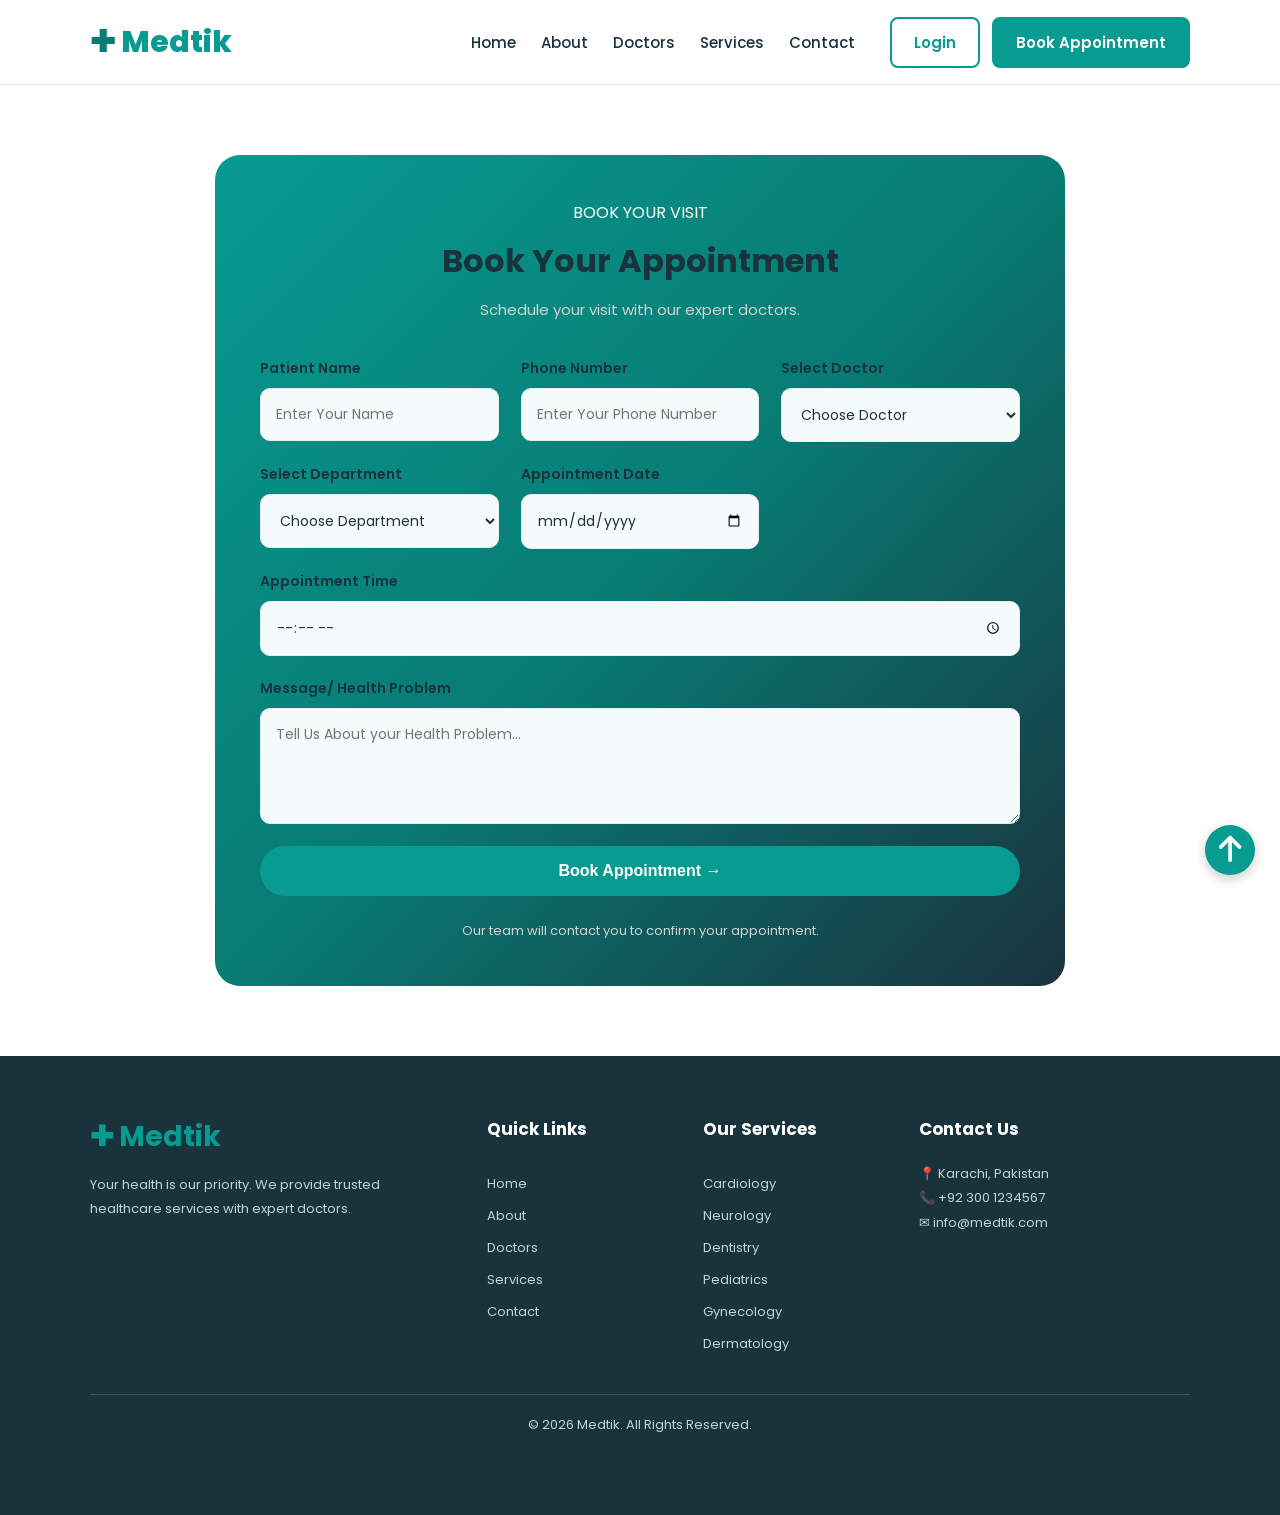
<file: appointment.html>
<!DOCTYPE html>
<html lang="en">

<head>
    <meta charset="UTF-8">
    <meta name="viewport" content="width=device-width, initial-scale=1.0">
    <link rel="icon" type="image/png" href="./src/assests/logo.png">
    <title>Appointment | Medtik</title>
    <link rel="stylesheet" href="https://cdnjs.cloudflare.com/ajax/libs/font-awesome/6.7.2/css/all.min.css">
    <link rel="stylesheet" href="./src/style.css">
</head>

<body>
    <!-- =====NAVBAR SECTION START===== -->
    <header class="navbar" id="navbar">
        <a href="index.html" class="logo" id="logo">
            <span>✚</span> Medtik
        </a>
        <nav class="nav-links" id="navLinks">
            <a href="index.html" class="navlinks" id="homeLink">Home</a>
            <a href="about.html" class="navlinks" id="aboutLink">About</a>
            <a href="doctors.html" class="navlinks" id="doctorsLink">Doctors</a>
            <a href="services.html" class="navlinks" id="servicesLink">Services</a>
            <a href="contact.html" class="navlinks" id="contactLink">Contact</a>
            <div class="nav-button">
                <a href="login.html" class="login-btn" id="loginLink">Login</a>
                <a href="appointment.html" class="nav-btn" id="navAppointment">Book Appointment</a>
            </div>
        </nav>

        <button class="menu-btn" id="menuBtn">
            ☰
        </button>
    </header>
    <!-- =====NAVBAR SECTION END===== -->

    <!-- =====APPOINTMENT SECTION START===== -->
    <section class="service-appointment" id="serviceAppointment">
        <div class="appointment-content" id="appointmentContent">
            <div class="appointment-heading">
                <span class="appointment-tag">
                    BOOK YOUR VISIT
                </span>
                <h2>Book Your Appointment</h2>
                <p>Schedule your visit with our expert doctors.</p>
            </div>
            <form action="" class="appointment-form" id="appointmentForm">
                <div class="form-group">
                    <label for="patientName">Patient Name</label>
                    <input type="text" id="patientName" placeholder="Enter Your Name" required>
                </div>
                <div class="form-group">
                    <label for="patientPhone">Phone Number</label>
                    <input type="number" id="patientPhone" placeholder="Enter Your Phone Number" maxlength="11" required>
                </div>
                <div class="form-group">
                    <label for="selectDoctor">Select Doctor</label>
                    <select id="selectDoctor" required>
                        <option value="">Choose Doctor</option>
                        <option>Dr. Ayesha Siddiqui</option>
                        <option>Dr. Ahmed Khan</option>
                        <option>Dr. Fatima Noor</option>
                        <option>Dr. Sara Ahmed</option>
                        <option>Dr. Usman Malik</option>
                        <option>Dr. Bilal Hussain</option>

                    </select>
                </div>
                <div class="form-group">
                    <label for="selectDepartment">Select Department</label>
                    <select id="selectDepartment" required>
                        <option value="">Choose Department</option>
                        <option>Cardiology</option>
                        <option>Neurology</option>
                        <option>Dentistry</option>
                        <option>Pediatrics</option>
                        <option>Gynecology</option>
                        <option>Dermatology</option>
                    </select>
                </div>
                <div class="form-group">
                    <label for="appointmentDate">Appointment Date</label>
                    <input type="date" id="appointmentDate" required>
                </div>
                <div class="form-group full-width">
                    <label for="appointmentTime">Appointment Time</label>
                    <input type="time" id="appointmentTime" required>
                </div>
                <div class="form-group full-width">
                    <label for="healthProblem">Message/ Health Problem</label>
                    <textarea id="healthProblem" placeholder="Tell Us About your Health Problem..." rows="4" required></textarea>
                </div>
                <button type="submit" class="primary-btn" id="BookAppointmentBtn">Book Appointment →</button>
            </form>
            <p id="formMessage"></p>
            <p class="appointment-note">
                Our team will contact you to confirm your appointment.
            </p>
        </div>
    </section>

    <div class="confirmation-box" id="confirmationBox">
        <div class="confirmation-content">
        <h3>&#10003; Appointment Confirmed!</h3>
        <p id="confirmedName"></p>
        <p id="confirmedPhone"></p>
        <p id="confirmedDoctor"></p>
        <p id="confirmedDepartment"></p>
        <p id="confirmedDate"></p>
        <p id="confirmedTime"></p>
        <p id="confirmedHealth"></p>

        <button type="button" id="closeConfirmation">Close</button>
        </div>
    </div>
    <!-- =====APPOINTMENT SECTION END===== -->

    <!-- =====FOOTER SECTION START====== -->
    <footer class="footer" id="footer">
        <div class="footer-container" id="footerContainer">
            <div class="footer-about">
                <h2>✚ Medtik</h2>
                <p>Your health is our priority. We provide trusted healthcare services with expert doctors.</p>
            </div>
            <div class="footer-links">
                <h3>Quick Links</h3>
                <a href="index.html">Home</a>
                <a href="about.html">About</a>
                <a href="doctors.html">Doctors</a>
                <a href="services.html">Services</a>
                <a href="contact.html">Contact</a>
            </div>
            <div class="footer-links">
                <h3>Our Services</h3>
                <a href="services.html">Cardiology</a>
                <a href="services.html">Neurology</a>
                <a href="services.html">Dentistry</a>
                <a href="services.html">Pediatrics</a>
                <a href="services.html">Gynecology</a>
                <a href="services.html">Dermatology</a>
            </div>
            <div class="footer-contact">
                <h3>Contact Us</h3>
                <p>📍 Karachi, Pakistan</p>
                <p>📞 +92 300 1234567</p>
                <p>✉ info@medtik.com</p>
            </div>
        </div>
        <div class="footer-bottom">
            <p>© 2026 Medtik. All Rights Reserved.</p>
        </div>
    </footer>
    <!-- =====FOOTER SECTION END===== -->

    <!-- ======BACK TO TOP BUTTON START====== -->
    <button id="backToTop">
        <i class="fa-solid fa-arrow-up"></i>
    </button>
    <!-- ======BACK TO TOP BUTTON END====== -->
    <!-- =====JAVASCRIPT LINK===== -->
    <script src="./src/main.js"></script>
</body>

</html>
</file>
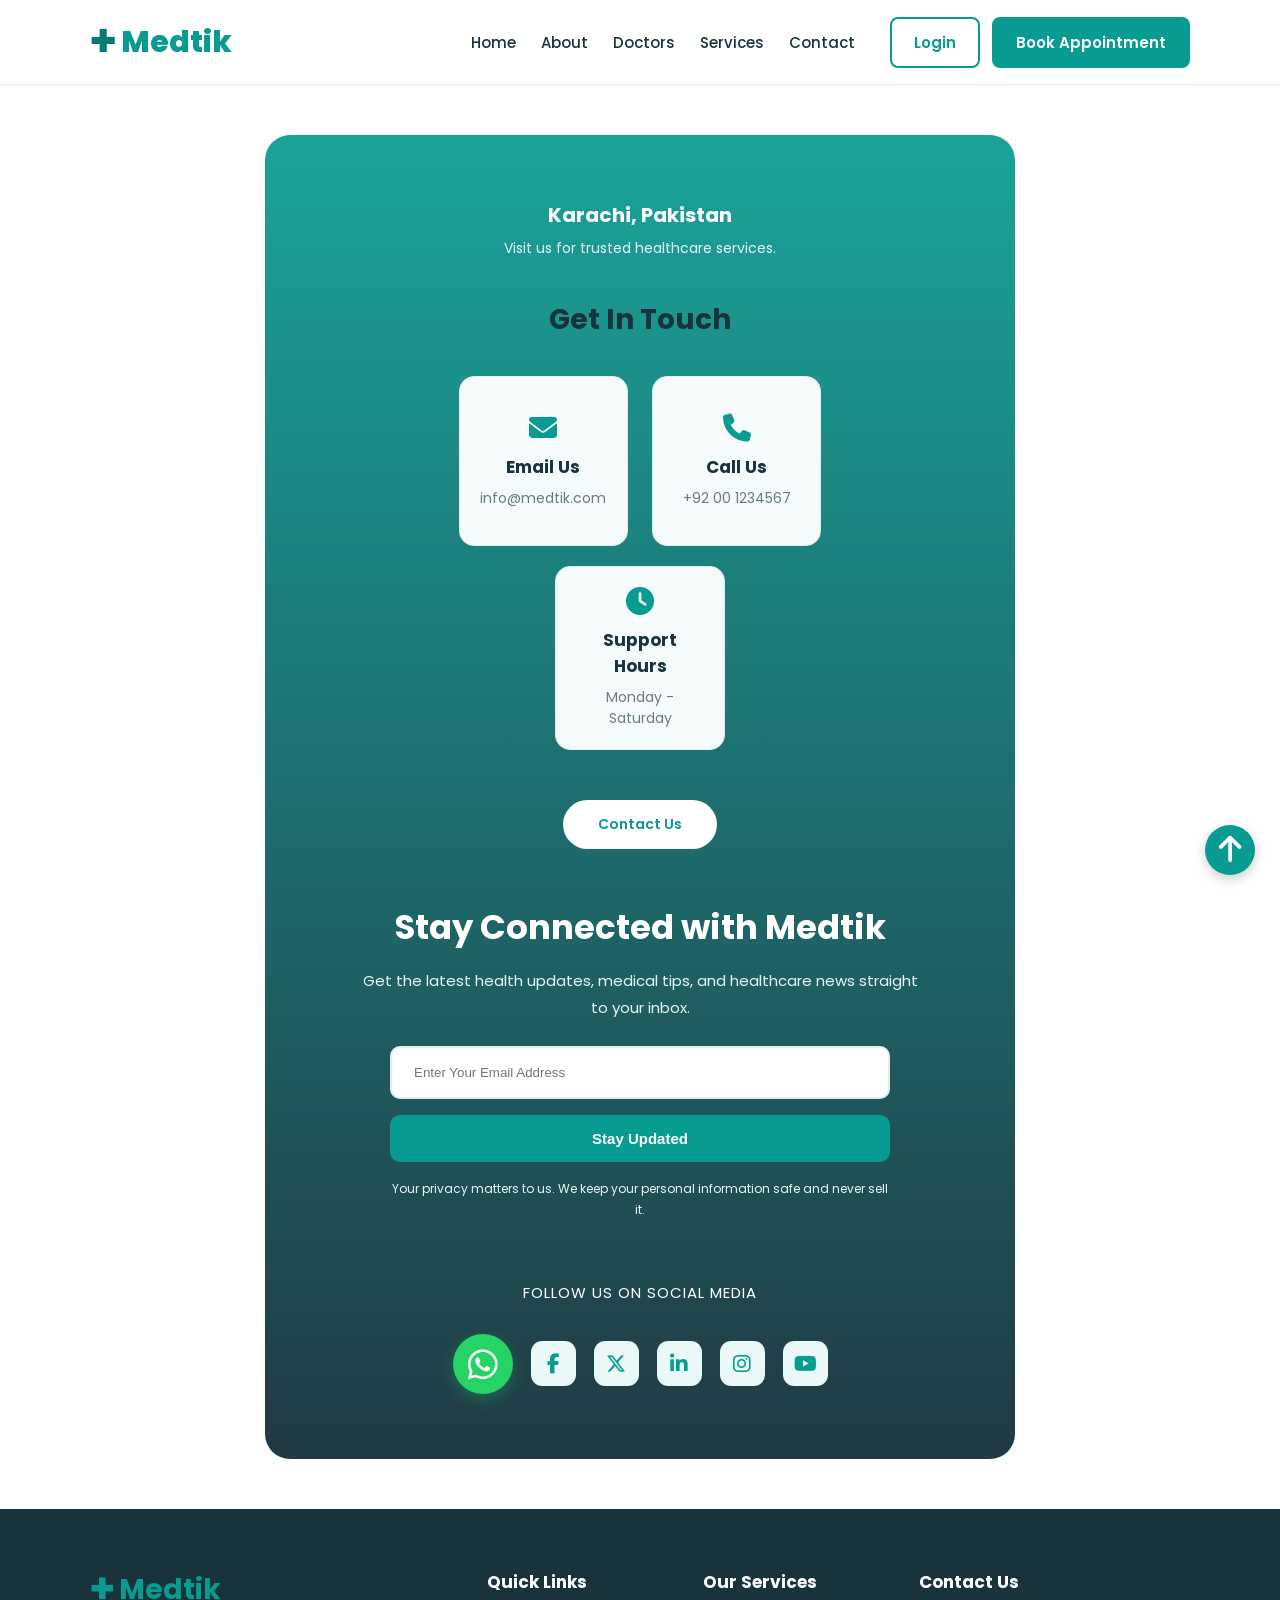
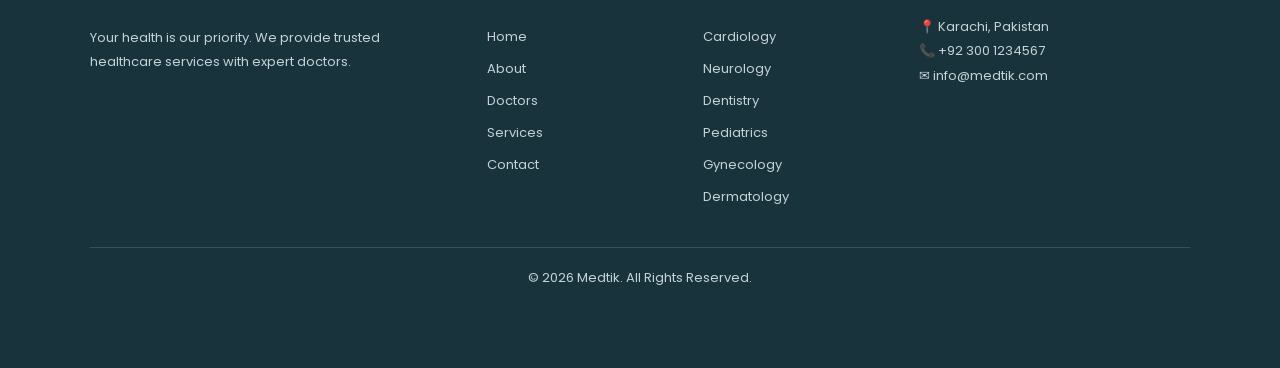
<file: contact.html>
<!DOCTYPE html>
<html lang="en">

<head>
    <meta charset="UTF-8">
    <meta name="viewport" content="width=device-width, initial-scale=1.0">
    <link rel="icon" type="image/png" href="./src/assests/logo.png">
    <title>Contact | Medtik</title>

    <link rel="stylesheet" href="https://cdnjs.cloudflare.com/ajax/libs/font-awesome/6.7.2/css/all.min.css">
    <link rel="stylesheet" href="./src/style.css">
</head>

<body>
    <!-- =====NAVBAR SECTION START===== -->
    <header class="navbar" id="navbar">
        <a href="index.html" class="logo" id="logo">
            <span>✚</span> Medtik
        </a>
        <nav class="nav-links" id="navLinks">
            <a href="index.html" class="navlinks" id="homeLink">Home</a>
            <a href="about.html" class="navlinks" id="aboutLink">About</a>
            <a href="doctors.html" class="navlinks" id="doctorsLink">Doctors</a>
            <a href="services.html" class="navlinks" id="servicesLink">Services</a>
            <a href="contact.html" class="navlinks" id="contactLink">Contact</a>
            <div class="nav-button">
                <a href="login.html" class="login-btn" id="loginLink">Login</a>
                <a href="appointment.html" class="nav-btn" id="navappointment">Book Appointment</a>
            </div>
        </nav>

        <button class="menu-btn" id="menuBtn">
            ☰
        </button>
    </header>
    <!-- =====NAVBAR SECTION END===== -->

    <!-- =====CONTACT SECTION START===== -->
    <div class="page-wrapper contact-page" id="contactPage">

        <section class="main-section" id="contactSection">

            <!-- =====LOCATION===== -->
            <div class="location-box" id="locationBox">
                <h3>Karachi, Pakistan</h3>
                <p>Visit us for trusted healthcare services.</p>
            </div>
            <!-- =====CONTACT INFO=====  -->
            <div class="contact-info" id="contactInfo">
                <h2>Get In Touch</h2>
                <div class="contact-info-item">
                    <i class="fa-solid fa-envelope"></i>
                    <h3>Email Us</h3>
                    <p>info@medtik.com</p>
                </div>
                <div class="contact-info-item">
                    <i class="fa-solid fa-phone"></i>
                    <h3>Call Us</h3>
                    <p>+92 00 1234567</p>
                </div>
                <div class="contact-info-item">
                    <i class="fa-solid fa-clock"></i>
                    <h3>Support Hours</h3>
                    <p>Monday - Saturday</p>
                </div>
            </div>
            <!-- =====CONTACT BUTTON===== -->
            <a href="mailto:info@medtik.com" class="contact-btn" id="contactBtn">
                Contact Us
            </a>

            <!-- =====NEWSLETTER===== -->
            <div class="newsletter-section" id="newsletterSection">

                <h2 class="newsletter-title">
                    Stay Connected with Medtik
                </h2>

                <p class="newsletter-desc">
                    Get the latest health updates, medical tips,
                    and healthcare news straight to your inbox.
                </p>

                <!-- =====Newsletter Form===== -->
                <form class="newsletter-form" id="newsletterForm">

                    <input type="email" class="email-input" id="emailInput" placeholder="Enter Your Email Address"
                        required>

                    <button type="submit" class="subscribe-btn">
                        Stay Updated
                    </button>
                    
                    <p class="privacy-note">
                        Your privacy matters to us. We keep your
                        personal information safe and never sell it.
                    </p>

                </form>

            </div>

            <!-- =====SUBSCRIBE SUCCESS POPUP===== -->
<div class="popup" id="subscribePopup">

    <div class="popup-content">

        <div class="popup-icon">
            <i class="fa-solid fa-check"></i>
        </div>

        <h2>Thank You!</h2>

        <p>Thank you for subscribing to Medtik!</p>

        <button type="button" id="closePopup">
            OK
        </button>

    </div>

</div>
<!-- =====POPUP END===== -->

            <!-- =====Social Media===== -->
            <div class="social-section" id="socialSection">

                <p class="social-title">
                    FOLLOW US ON SOCIAL MEDIA
                </p>

                <div class="social-bar-wrapper">

                    <div class="social-icons">

                        <!-- WhatsApp -->
                        <a href="https://wa.me/" target="_blank" class="whatsapp-badge" aria-label="WhatsApp">
                            <i class="fa-brands fa-whatsapp"></i>
                        </a>

                        <!-- Social Icons -->
                        <a href="#" aria-label="Facebook">
                            <i class="fa-brands fa-facebook-f"></i>
                        </a>

                        <a href="#" aria-label="X">
                            <i class="fa-brands fa-x-twitter"></i>
                        </a>

                        <a href="#" aria-label="LinkedIn">
                            <i class="fa-brands fa-linkedin-in"></i>
                        </a>

                        <a href="#" aria-label="Instagram">
                            <i class="fa-brands fa-instagram"></i>
                        </a>

                        <a href="#" aria-label="YouTube">
                            <i class="fa-brands fa-youtube"></i>
                        </a>

                    </div>

                </div>


            </div>

        </section>

    </div>
    <!-- =====CONTACT SECTION END===== -->

    <!-- =====FOOTER SECTION START====== -->
    <footer class="footer" id="footer">
        <div class="footer-container" id="footerContainer">
            <div class="footer-about">
                <h2>✚ Medtik</h2>
                <p>Your health is our priority. We provide trusted healthcare services with expert doctors.</p>
            </div>
            <div class="footer-links">
                <h3>Quick Links</h3>
                <a href="index.html">Home</a>
                <a href="about.html">About</a>
                <a href="doctors.html">Doctors</a>
                <a href="services.html">Services</a>
                <a href="contact.html">Contact</a>
            </div>
            <div class="footer-links">
                <h3>Our Services</h3>
                <a href="services.html">Cardiology</a>
                <a href="services.html">Neurology</a>
                <a href="services.html">Dentistry</a>
                <a href="services.html">Pediatrics</a>
                <a href="services.html">Gynecology</a>
                <a href="services.html">Dermatology</a>
            </div>
            <div class="footer-contact">
                <h3>Contact Us</h3>
                <p>📍 Karachi, Pakistan</p>
                <p>📞 +92 300 1234567</p>
                <p>✉ info@medtik.com</p>
            </div>
        </div>
        <div class="footer-bottom">
            <p>© 2026 Medtik. All Rights Reserved.</p>
        </div>
    </footer>
    <!-- =====FOOTER SECTION END===== -->


    <!-- ======BACK TO TOP BUTTON START====== -->
    <button id="backToTop">
        <i class="fa-solid fa-arrow-up"></i>
    </button>
    <!-- ======BACK TO TOP BUTTON END====== -->
    <!-- =====JAVASCRIPT LINK===== -->
    <script src="./src/main.js"></script>
</body>

</html>
</file>
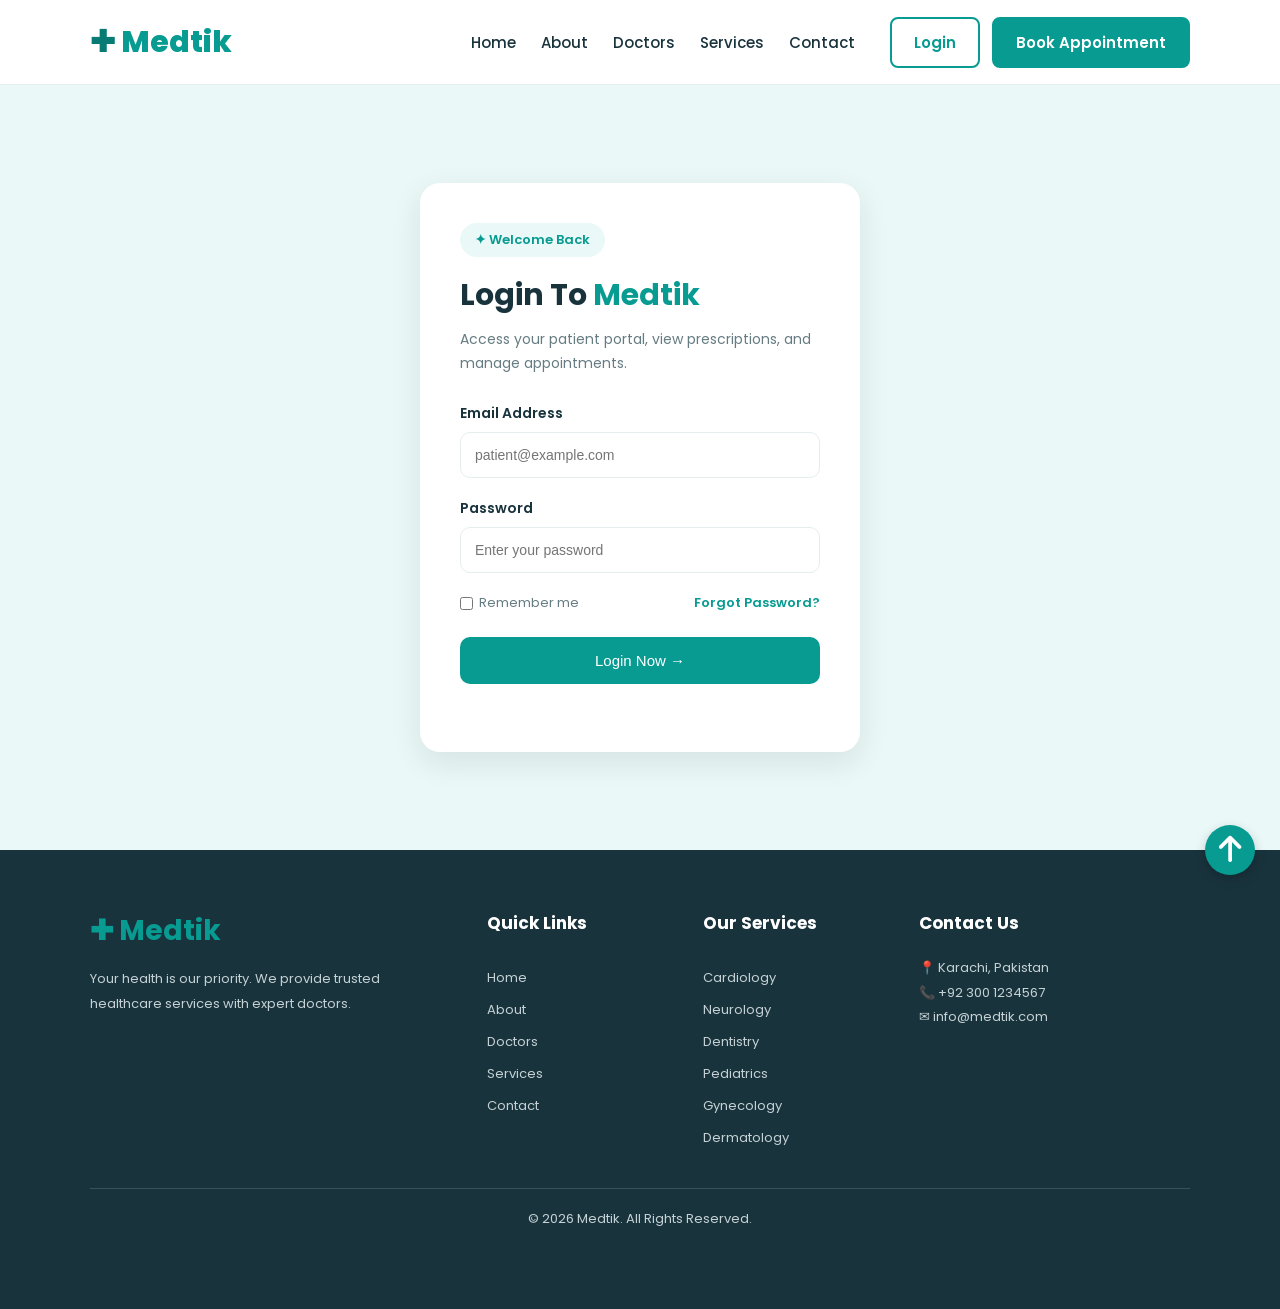
<file: login.html>
<!DOCTYPE html>
<html lang="en">

<head>
    <meta charset="UTF-8">
    <meta name="viewport" content="width=device-width, initial-scale=1.0">
    <link rel="icon" type="image/png" href="./src/assests/logo.png">
    <title>Login | Medtik</title>
    <link rel="stylesheet" href="https://cdnjs.cloudflare.com/ajax/libs/font-awesome/6.7.2/css/all.min.css">
    <link rel="stylesheet" href="./src/style.css">
</head>

<body>
    <!-- =====NAVBAR SECTION START===== -->
    <header class="navbar" id="navbar">
        <a href="index.html" class="logo" id="logo">
            <span>✚</span> Medtik
        </a>
        <nav class="nav-links" id="navLinks">
            <a href="index.html" class="navlinks" id="homeLink">Home</a>
            <a href="about.html" class="navlinks" id="aboutLink">About</a>
            <a href="doctors.html" class="navlinks" id="doctorsLink">Doctors</a>
            <a href="services.html" class="navlinks" id="servicesLink">Services</a>
            <a href="contact.html" class="navlinks" id="contactLink">Contact</a>
            <div class="nav-button">
                <a href="login.html" class="login-btn" id="loginLink">Login</a>
                <a href="appointment.html" class="nav-btn" id="navappointment">Book Appointment</a>
            </div>
        </nav>

        <button class="menu-btn" id="menuBtn">
            ☰
        </button>
    </header>
    <!-- =====NAVBAR SECTION END===== -->

    <!-- LOGIN SECTION START -->
    <section class="login-wrapper" id="loginWrapper">

        <div class="login-card" id="loginCard">

            <div class="badge">✦ Welcome Back</div>

            <h2>Login To <span>Medtik</span></h2>

            <p>
                Access your patient portal, view prescriptions,
                and manage appointments.
            </p>

            <form action="#" method="POST" id="loginForm" novalidate>

                <div class="input-group">
                    <label for="email">Email Address</label>
                    <input type="email" id="email" name="email" placeholder="patient@example.com" required>
                </div>

                <div class="input-group">
                    <label for="password">Password</label>
                    <input type="password" id="password" name="password" placeholder="Enter your password" required>
                </div>

                <div class="form-options">

                    <label for="remember">
                        <input type="checkbox" id="remember" name="remember">
                        Remember me
                    </label>

                    <a href="#" id="forgotPassword">Forgot Password?</a>

                </div>

                <button type="submit" class="login-btn" id="loginBtn">
                    Login Now →
                </button>

            </form>
            <p id="loginMessage"></p>
        </div>

    </section>

    <!-- ===== LOGIN POPUP ===== -->

<div class="popup" id="loginPopup">

    <div class="popup-content">

        <div class="popup-icon">
            <i class="fa-solid fa-check"></i>
        </div>

        <h2 id="loginPopupTitle">Thank You!</h2>

        <p id="loginPopupMessage"></p>

        <button type="button" id="closeLoginPopup">
            OK
        </button>

    </div>

</div>
    <!-- LOGIN SECTION END -->
    <!-- =====FOOTER SECTION START====== -->
    <footer class="footer" id="footer">
        <div class="footer-container" id="footerContainer">
            <div class="footer-about">
                <h2>✚ Medtik</h2>
                <p>Your health is our priority. We provide trusted healthcare services with expert doctors.</p>
            </div>
            <div class="footer-links">
                <h3>Quick Links</h3>
                <a href="index.html">Home</a>
                <a href="about.html">About</a>
                <a href="doctors.html">Doctors</a>
                <a href="services.html">Services</a>
                <a href="contact.html">Contact</a>
            </div>
            <div class="footer-links">
                <h3>Our Services</h3>
                <a href="services.html">Cardiology</a>
                <a href="services.html">Neurology</a>
                <a href="services.html">Dentistry</a>
                <a href="services.html">Pediatrics</a>
                <a href="services.html">Gynecology</a>
                <a href="services.html">Dermatology</a>
            </div>
            <div class="footer-contact">
                <h3>Contact Us</h3>
                <p>📍 Karachi, Pakistan</p>
                <p>📞 +92 300 1234567</p>
                <p>✉ info@medtik.com</p>
            </div>
        </div>
        <div class="footer-bottom">
            <p>© 2026 Medtik. All Rights Reserved.</p>
        </div>
    </footer>
    <!-- =====FOOTER SECTION END====== -->


    <!-- ======BACK TO TOP BUTTON START====== -->
    <button id="backToTop">
        <i class="fa-solid fa-arrow-up"></i>
    </button>
    <!-- ======BACK TO TOP BUTTON END====== -->

    <!-- =====JAVASCRIPT LINK===== -->
    <script src="./src/main.js"></script>
</body>

</html>
</file>
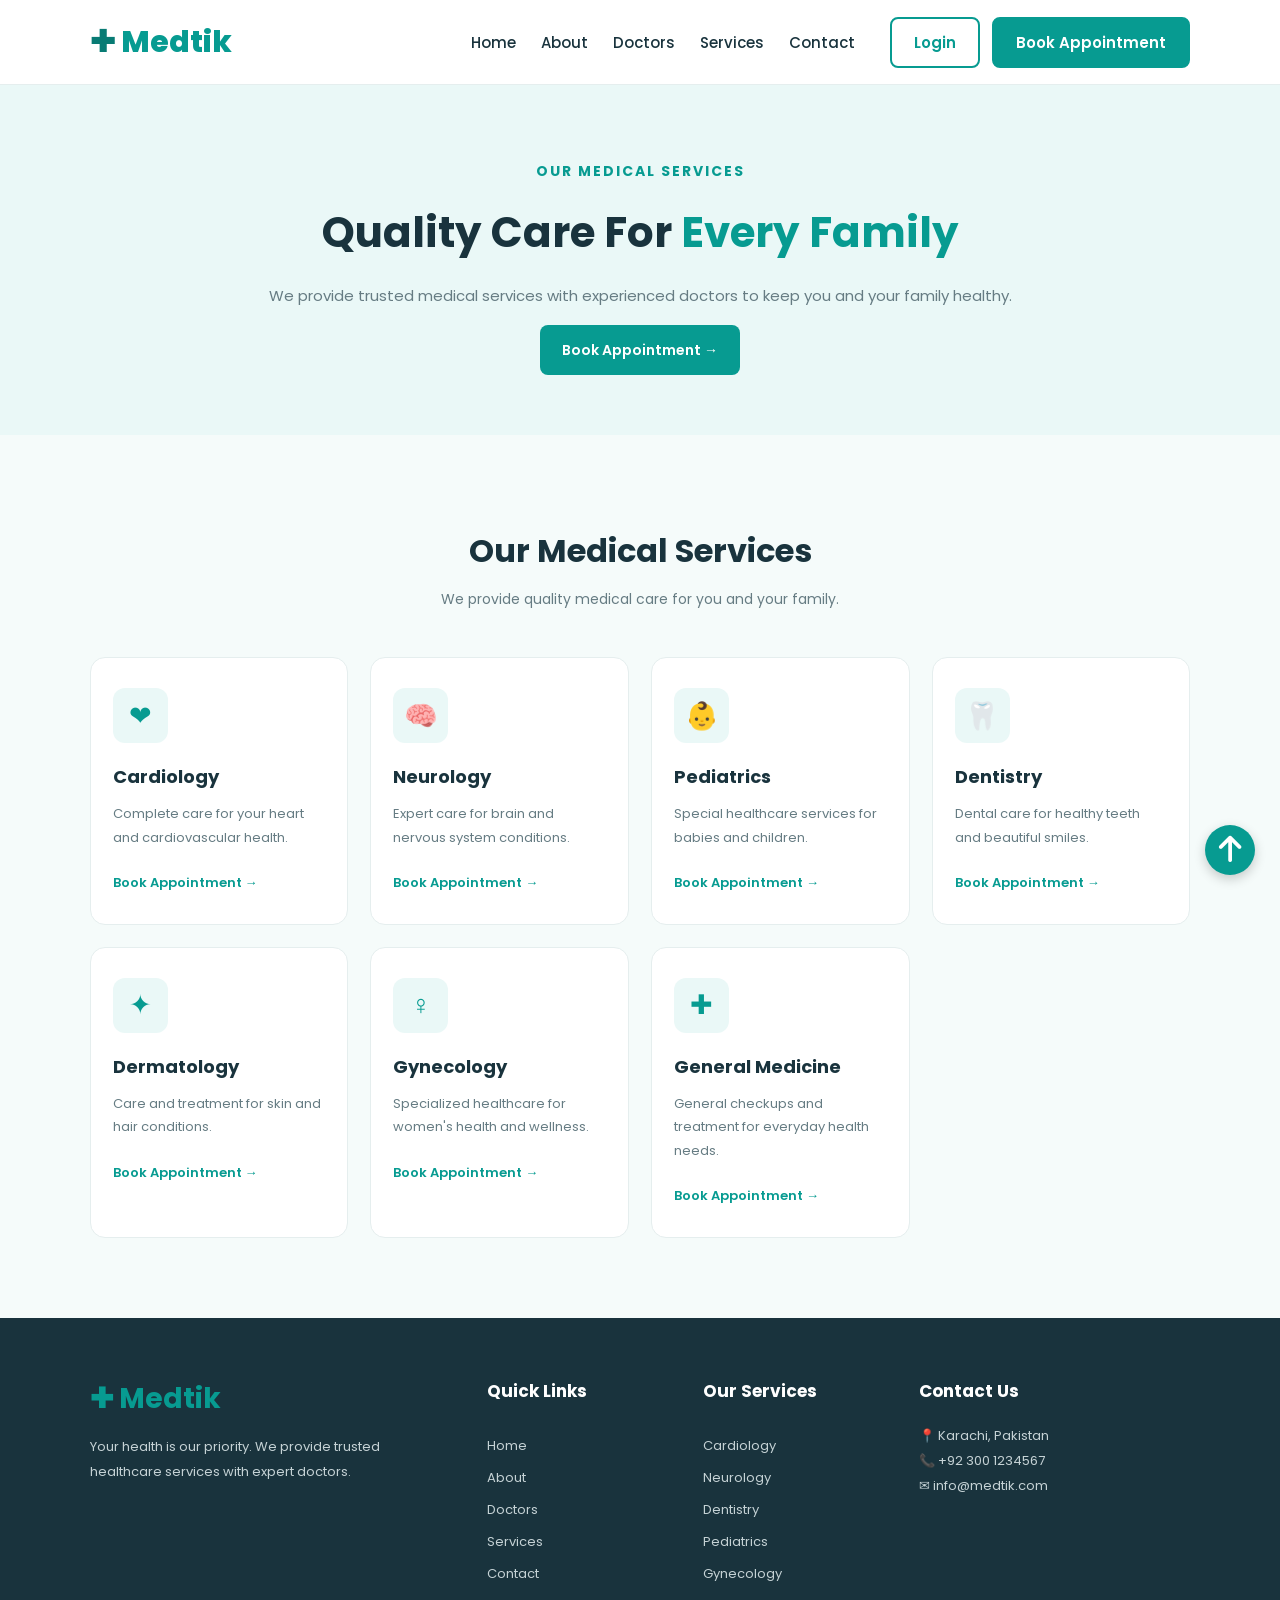
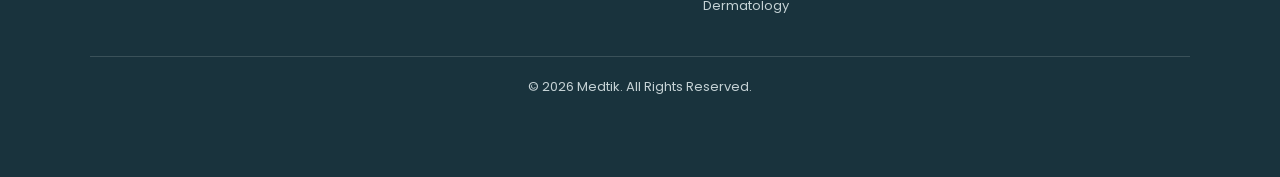
<file: services.html>
<!DOCTYPE html>
<html lang="en">

<head>
    <meta charset="UTF-8">
    <meta name="viewport" content="width=device-width, initial-scale=1.0">
    <link rel="icon" type="image/png" href="./src/assests/logo.png">
    <title>Our Services | Medtik</title>
    <link rel="stylesheet" href="https://cdnjs.cloudflare.com/ajax/libs/font-awesome/6.7.2/css/all.min.css">
    <link rel="stylesheet" href="./src/style.css">
</head>

<body>
    <!-- =====NAVBAR SECTION START===== -->
    <header class="navbar" id="navbar">
        <a href="index.html" class="logo" id="logo">
            <span>✚</span> Medtik
        </a>
        <nav class="nav-links" id="navLinks">
            <a href="index.html" class="navlinks" id="homeLink">Home</a>
            <a href="about.html" class="navlinks" id="aboutLink">About</a>
            <a href="doctors.html" class="navlinks" id="doctorsLink">Doctors</a>
            <a href="services.html" class="navlinks" id="servicesLink">Services</a>
            <a href="contact.html" class="navlinks" id="contactLink">Contact</a>
            <div class="nav-button">
                <a href="login.html" class="login-btn" id="loginLink">Login</a>
                <a href="appointment.html" class="nav-btn" id="navappointment">Book Appointment</a>
            </div>
        </nav>

        <button class="menu-btn" id="menuBtn">
            ☰
        </button>
    </header>
    <!-- =====NAVBAR SECTION END===== -->

    <!-- =====SERVICE SECTION START===== -->
    <section class="services-hero" id="servicesHero">
        <div class="services-hero-content" id="servicesHeroContent">
            <span>OUR MEDICAL SERVICES</span>
            <h1>Quality Care For <span>Every Family</span></h1>
            <p>
                We provide trusted medical services with
                experienced doctors to keep you and your
                family healthy.
            </p>
            <a href="appointment.html" class="primary-btn">Book Appointment →</a>
        </div>
    </section>
    <!-- =====SERVICE SECTION END===== -->

    <!-- =====ALL SERVICES SECTION START===== -->
    <section class="services" id="allServices">
        <div class="section-heading" id="allServicesHeading">
            <h2>Our Medical Services</h2>
            <p>We provide quality medical care for you and your family.</p>
        </div>
        <div class="services-container" id="allServicesContainer">
            <div class="service-card" id="cardiology">
                <div class="service-icon">❤</div>
                <h3>Cardiology</h3>
                <p>Complete care for your heart and cardiovascular health.</p>
                <a href="appointment.html">Book Appointment →</a>
            </div>
            <div class="service-card" id="neurology">
                <div class="service-icon">🧠</div>
                <h3>Neurology</h3>
                <p>Expert care for brain and nervous system conditions.</p>
                <a href="appointment.html">Book Appointment →</a>
            </div>
            <div class="service-card" id="pediatrics">
                <div class="service-icon">👶</div>
                <h3>Pediatrics</h3>
                <p>Special healthcare services for babies and children.</p>
                <a href="appointment.html">Book Appointment →</a>
            </div>
            <div class="service-card" id="dentistry">
                <div class="service-icon">🦷</div>
                <h3>Dentistry</h3>
                <p>Dental care for healthy teeth and beautiful smiles.</p>
                <a href="appointment.html">Book Appointment →</a>
            </div>
            <div class="service-card" id="dermatology">
                <div class="service-icon">✦</div>
                <h3>Dermatology</h3>
                <p>Care and treatment for skin and hair conditions.</p>
                <a href="appointment.html">Book Appointment →</a>
            </div>

            <div class="service-card" id="gynecology">
                <div class="service-icon">♀</div>
                <h3>Gynecology</h3>
                <p>Specialized healthcare for women's health and wellness.</p>
                <a href="appointment.html">Book Appointment →</a>
            </div>
            <div class="service-card" id="generalMedicine">
                <div class="service-icon">✚</div>
                <h3>General Medicine</h3>
                <p>General checkups and treatment for everyday health needs.</p>
                <a href="appointment.html">Book Appointment →</a>
            </div>



        </div>
    </section>
    <!-- =====ALL SERVICES SECTION END===== -->

    <!-- =====FOOTER SECTION START====== -->
    <footer class="footer" id="footer">
        <div class="footer-container" id="footerContainer">
            <div class="footer-about">
                <h2>✚ Medtik</h2>
                <p>Your health is our priority. We provide trusted healthcare services with expert doctors.</p>
            </div>
            <div class="footer-links">
                <h3>Quick Links</h3>
                <a href="index.html">Home</a>
                <a href="about.html">About</a>
                <a href="doctors.html">Doctors</a>
                <a href="services.html">Services</a>
                <a href="contact.html">Contact</a>
            </div>
            <div class="footer-links">
                <h3>Our Services</h3>
                <a href="services.html">Cardiology</a>
                <a href="services.html">Neurology</a>
                <a href="services.html">Dentistry</a>
                <a href="services.html">Pediatrics</a>
                <a href="services.html">Gynecology</a>
                <a href="services.html">Dermatology</a>
            </div>
            <div class="footer-contact">
                <h3>Contact Us</h3>
                <p>📍 Karachi, Pakistan</p>
                <p>📞 +92 300 1234567</p>
                <p>✉ info@medtik.com</p>
            </div>
        </div>
        <div class="footer-bottom">
            <p>© 2026 Medtik. All Rights Reserved.</p>
        </div>
    </footer>
    <!-- =====FOOTER SECTION END===== -->


    <!-- ======BACK TO TOP BUTTON START====== -->
    <button id="backToTop">
        <i class="fa-solid fa-arrow-up"></i>
    </button>
    <!-- ======BACK TO TOP BUTTON END====== -->

    <!-- =====JAVASCRIPT LINK===== -->
    <script src="./src/main.js"></script>
</body>

</html>
</file>
<file: src/style.css>
/* =====GOOGLE FONTS===== */
@import url('https://fonts.googleapis.com/css2?family=Poppins:wght@300;400;500;600;700;800&display=swap');
/*===== ROOT COLORS===== */

:root {
    --primary-color: #079B91;
    --secondary-color: #087B74;
    --light-color: #EAF8F7;
    --dark-color: #19333D;
    --text-color: #667C83;
    --white-color: #FFFFFF;
    --border-color: #E5EEEE;
    --card-color: #F5FBFA;
}

/* =====GLOBAL CSS===== */
* {
    margin: 0;
    padding: 0;
    box-sizing: border-box;
}

html {
    scroll-behavior: smooth;
}

body {
    font-family: 'Poppins', sans-serif;
    color: var(--dark-color);
    background: var(--white-color);
}

/* =====NAVBAR SECTION===== */
.navbar {
    width: 100%;
    min-height: 85px;
    padding: 15px 7%;
    display: flex;
    justify-content: space-between;
    align-items: center;
    background-color: var(--white-color);
    border-bottom: 1px solid var(--border-color);
    position: sticky;
    top: 0;
    z-index: 1000;
}

.logo {
    font-size: 30px;
    font-weight: 800;
    color: var(--primary-color);
    text-decoration: none;
}

.logo span {
    color: var(--secondary-color);
}

.nav-links {
    display: flex;
    align-items: center;
    gap: 25px;
}

.nav-links a {
    color: var(--dark-color);
    text-decoration: none;
    font-size: 15px;
    font-weight: 500;
    transition: 0.3s;
}

.nav-links a:hover {
    color: var(--primary-color);
}

.nav-button {
    display: flex;
    align-items: center;
    gap: 12px;
    margin-left: 10px;
    white-space: nowrap;

}

.nav-button .login-btn {
    background-color: transparent;
    color: var(--primary-color);
    border: 2px solid var(--primary-color);
    padding: 12px 22px;
    border-radius: 8px;
    font-weight: 600;
    transition: 0.3s;
}

.nav-links .login-btn:hover {
    background-color: var(--primary-color);
    color: var(--white-color);
}

.nav-button .nav-btn {
    background-color: var(--primary-color);
    color: var(--white-color);
    border: 2px solid var(--primary-color);
    padding: 12px 22px;
    border-radius: 8px;
    text-decoration: none;
    font-size: 15px;
    font-weight: 600;
    transition: 0.3s;
}

.nav-button .nav-btn:hover {
    background-color: var(--secondary-color);
    border-color: var(--secondary-color);
    color: var(--white-color);
}

.menu-btn {
    display: none;
    border: none;
    background: none;
    font-size: 28px;
    cursor: pointer;
    color: var(--primary-color);
}


/* =====HERO SECTION===== */

.hero {
    min-height: 600px;
    padding: 70px 7%;
    display: flex;
    align-items: center;
    justify-content: space-between;
    gap: 50px;
    background: var(--light-color);
    overflow: hidden;
}

.hero-content {
    flex: 1;
}

.hero-tag {
    display: inline-block;
    background: var(--white-color);
    color: var(--primary-color);
    padding: 10px 18px;
    border-radius: 30px;
    font-size: 13px;
    font-weight: 600;
}

.hero h1 {
    font-size: clamp(38px, 4.5vw, 58px);
    font-weight: 800;
    line-height: 1.2;
    margin-top: 25px;
}

.hero h1 span {
    color: var(--primary-color);
}

.hero-content>p {
    color: var(--text-color);
    line-height: 1.9;
    margin-top: 20px;
    max-width: 550px;
    font-size: 15px;
}

.hero-buttons {
    display: flex;
    align-items: center;
    gap: 15px;
    margin-top: 30px;
    flex-wrap: wrap;
}

.primary-btn,
.secondary-btn {
    padding: 15px 22px;
    border-radius: 8px;
    text-decoration: none;
    font-size: 14px;
    font-weight: 600;
    transition: 0.3s;
}

.primary-btn {
    background: var(--primary-color);
    color: var(--white-color);
}

.primary-btn:hover {
    background: var(--secondary-color);
}

.secondary-btn {
    border: 1px solid var(--primary-color);
    color: var(--primary-color);
    background: var(--white-color);
}

.secondary-btn:hover {
    background: var(--primary-color);
    color: var(--white-color);
}

.hero-info {
    display: flex;
    gap: 45px;
    margin-top: 45px;
    flex-wrap: wrap;
}

.hero-info h3 {
    color: var(--primary-color);
    font-size: 25px;
    font-weight: 700;
}

.hero-info p {
    color: var(--text-color);
    font-size: 12px;
}


/* HERO IMAGE */

.hero-image {
    flex: 1;
    position: relative;
    max-width: 480px;
}

.hero-image img {
    width: 100%;
    height: 480px;
    object-fit: cover;
    object-position: center top;
    border-radius: 25px;
    position: relative;
    z-index: 2;
}

.image-bg {
    position: absolute;
    width: 90%;
    height: 90%;
    background: #B7E7E2;
    border-radius: 30px;
    right: -20px;
    bottom: -20px;
}

.floating-card {
    position: absolute;
    bottom: 30px;
    left: -40px;
    z-index: 3;
    background: var(--white-color);
    padding: 17px;
    border-radius: 12px;
    display: flex;
    align-items: center;
    gap: 12px;
    box-shadow: 0 8px 30px #00000015;
}

.floating-card>span {
    width: 35px;
    height: 35px;
    display: grid;
    place-items: center;
    background: #D9F5E9;
    color: var(--primary-color);
    border-radius: 50%;
    font-weight: bold;
}

.floating-card h4 {
    font-size: 13px;
}

.floating-card p {
    font-size: 10px;
    color: var(--text-color);
}

/* =====STATISTICS SECTION===== */
.stats {
    width: 100%;
    padding: 50px 7%;
    background-color: var(--white-color);
}

.stats-container {
    max-width: 1200px;
    margin: auto;
    display: grid;
    grid-template-columns: repeat(4, 1fr);
    gap: 25px;
}

.stats-card {
    background-color: var(--card-color);
    padding: 30px 20px;
    text-align: center;
    border-radius: 15px;
    border: 1px solid var(--border-color);
    transition: 0.3s ease;
    cursor: pointer;
}

.stats-card:hover {
    transform: translateY(-8px);
    box-shadow: 0 10px 25px #079B911A;
}

.stats-card h3 {
    font-size: 32px;
    font-weight: 800;
    color: var(--primary-color);
    margin-bottom: 8px;
}

.stats-card p {
    font-size: 14px;
    color: var(--text-color);
    font-weight: 500;
}

/* =====SERVICES SECTION===== */
.services {
    padding: 80px 7%;
    background-color: var(--card-color);
}

.section-heading {
    text-align: center;
    max-width: 600px;
    margin: 0 auto 45px;
}

.section-heading span {
    color: var(--primary-color);
    font-size: 13px;
    font-weight: 700;
    letter-spacing: 2px;
}

.section-heading h2 {
    font-size: 32px;
    margin: 12px 0;
    color: var(--dark-color);
}

.section-heading p {
    font-size: 14px;
    color: var(--text-color);
    line-height: 1.8;
}

.services-container {
    display: grid;
    grid-template-columns: repeat(4, 1fr);
    gap: 22px;
    max-width: 1200px;
    margin: auto;
}

.service-card {
    background-color: var(--white-color);
    padding: 30px 22px;
    border-radius: 15px;
    border: 1px solid var(--border-color);
    transition: 0.3s ease;
    cursor: pointer;
}

.service-card:hover {
    transform: translateY(-8px);
    box-shadow: 0 10px 25px #00000010;
    border-color: var(--primary-color);
}

.service-icon {
    width: 55px;
    height: 55px;
    display: grid;
    place-items: center;
    background-color: var(--light-color);
    color: var(--primary-color);
    border-radius: 12px;
    font-size: 27px;
    margin-bottom: 20px;
}

.service-card h3 {
    font-size: 18px;
    margin-bottom: 12px;
    color: var(--dark-color);
}

.service-card p {
    color: var(--text-color);
    line-height: 1.8;
    font-size: 13px;
    margin-bottom: 20px;
}

.service-card a {
    color: var(--primary-color);
    text-decoration: none;
    font-size: 13px;
    font-weight: 600;
}

/* =====DOCTOR SECTION===== */
.doctors {
    padding: 80px 7%;
    background-color: var(--light-color);
}

.doctors-container {
    max-width: 1100px;
    margin: auto;
    display: grid;
    grid-template-columns: repeat(3, 1fr);
    gap: 25px;
}

.doctor-card {
    background-color: var(--white-color);
    border-radius: 15px;
    overflow: hidden;
    box-shadow: 0 5px 20px #00000008;
    transition: 0.3s ease;
    cursor: pointer;
}

.doctor-card:hover {
    transform: translateY(-8px);
    box-shadow: 0 12px 25px #00000015;
}

.doctor-card img {
    width: 100%;
    height: 260px;
    object-fit: cover;
    object-position: center top;
    display: block;
}

.doctor-info {
    padding: 22px;
    text-align: center;
}

.doctor-info h3 {
    color: var(--dark-color);
    font-size: 17px;
    margin-bottom: 8px;
}

.doctor-info p {
    color: var(--primary-color);
    font-size: 14px;
    margin-bottom: 18px;
}

.doctor-info a {
    text-decoration: none;
    font-weight: 600;
    font-size: 13px;
}

.doctor-details {
    display: flex;
    justify-content: space-between;
    align-items: center;
    margin: 15px 0;
}

.doctor-details p {
    font-size: 13px;
    margin: 0;
    color: var(--text-color);
}

.doctor-status {
    background-color: #E2F7EA;
    color: #16834A;
    padding: 6px 12px;
    border-radius: 20px;
    font-size: 12px;
    display: inline-block;
}

.doctor-buttons {
    display: flex;
    align-items: center;
    justify-content: space-between;
    gap: 10px;
    margin-top: 20px;
}

.view-profile,
.book-doctor {
    background-color: var(--white-color);
    color: var(--primary-color);
    padding: 10px 15px;
    border-radius: 8px;
    font-size: 13px;
    font-weight: bold;
    border: 1px solid var(--primary-color);
    transition: 0.3s ease;
}

.doctor-buttons .book-doctor {
    color: var(--white-color);
    background-color: var(--primary-color);
}

.book-doctor:hover {
    transform: translateY(-2px);
    background-color: var(--secondary-color)
}

.view-profile:hover {
    background-color: var(--primary-color);
    color: var(--white-color);
}

/* =====TESTIMONIAL SECTION===== */
.testimonials {
    padding: 80px 7%;
    background-color: var(--white-color);
}

.testimonial-container {
    max-width: 1200px;
    margin: auto;
    display: grid;
    grid-template-columns: repeat(3, 1fr);
    gap: 25px;
}

.testimonial-card {
    background-color: var(--card-color);
    padding: 30px 25px;
    border-radius: 15px;
    border: 1px solid var(--border-color);
    transition: 0.3s ease;
    cursor: pointer;
}

.testimonial-card:hover {
    transform: translateY(-10px);
    box-shadow: 0 10px 25px #00000012;
}

.stars {
    color: #F5B942;
    font-size: 20px;
    margin-bottom: 18px;
}

.testimonial-card p {
    color: var(--text-color);
    font-size: 13px;
    line-height: 1.8;
    margin-bottom: 22px;
}

.testimonial-card span {
    color: var(--primary-color);
    font-size: 13px;
}

/* =====HEALTH TIPS===== */
.health-tips {
    text-align: center;
    padding: 50px 20px;
    background: var(--card-color);
    border-radius: 15px;
    margin: 50px 7%;
}

.health-tips h2 {
    color: var(--primary-color);
    margin-bottom: 20px;
}

.health-tips p {
    color: var(--text-color);
    font-size: 17px;
    margin-bottom: 20px;
}

.health-tips button {
    background-color: var(--primary-color);
    color: var(--white-color);
    padding: 12px 25px;
    border: none;
    border-radius: 8px;
    cursor: pointer;
    transition: 0.3s ease;
    font-size: 15px;
    font-weight: 600;
}

.health-tips button:hover {
    background-color: var(--secondary-color);

}

/* =====FOOTER SECTION=====  */
.footer {
    background-color: var(--dark-color);
    color: var(--white-color);
    padding: 60px 7% 80px;
}

.footer-container {
    display: grid;
    grid-template-columns: 2fr 1fr 1fr 1.5fr;
    gap: 35px;
    max-width: 1200px;
    margin: auto;
}

.footer-about h2 {
    color: var(--primary-color);
    font-size: 28px;
    margin-bottom: 15px;
}

.footer h3 {
    font-size: 17px;
    margin-bottom: 20px;

}

.footer-about p,
.footer-contact p {
    color: #C5D2D5;
    font-size: 13px;
    line-height: 1.9;
}

.footer-links {
    display: flex;
    flex-direction: column;
    gap: 12px;
}

.footer-links a {
    color: #C5D2D5;
    text-decoration: none;
    font-size: 13px;
    transition: 0.3s;
}

.footer-links a:hover {
    color: var(--primary-color);
}

.footer-bottom {
    border-top: 1px solid #ffffff25;
    text-align: center;
    margin-top: 40px;
    padding-top: 20px;
    color: #C5D2D5;
    font-size: 13px;

}

/* ======ABOUT SECTION====== */
.about-hero {
    min-height: 550px;
    padding: 70px 7%;
    display: flex;
    align-items: center;
    justify-content: space-between;
    gap: 40px;
    background-color: var(--light-color);
}

.about-content {
    flex: 1;
}

.about-content>span {
    color: var(--primary-color);
    font-size: 14px;
    font-weight: 700;
    letter-spacing: 2px;
}

.about-content h1 {
    font-size: 45px;
    color: var(--dark-color);
    margin: 20px 0;
    line-height: 1.3;
}

.about-content h1 span {
    color: var(--primary-color);
}

.about-content p {
    color: var(--text-color);
    line-height: 1.8;
    font-size: 15px;
    margin-bottom: 30px;
    max-width: 500px;
}

.about-image {
    flex: 1;
}

.about-image img {
    width: 100%;
    height: 400px;
    object-fit: cover;
    border-radius: 20px;
}

/* =====STORY SECTION===== */
.our-story {
    padding: 80px 7%;
    display: flex;
    align-items: center;
    gap: 50px;
    background-color: var(--white-color);
}

.story-image {
    flex: 1;
}

.story-image img {
    width: 100%;
    height: 420px;
    object-fit: cover;
    border-radius: 20px;
}

.story-content {
    flex: 1;
}

.story-content>span {
    color: var(--primary-color);
    font-size: 13px;
    font-weight: 700;
    letter-spacing: 2px;
}

.story-content h2 {
    color: var(--dark-color);
    font-size: 35px;
    margin: 15px 0;

}

.story-box {
    background-color: var(--card-color);
    padding: 15px;
    border-radius: 10px;
    margin-top: 15px;
}

.story-content h3 {
    color: var(--primary-color);
}

.story-content p {
    color: var(--text-color);
    font-size: 14px;
    line-height: 1.8;
}

.why-choose {
    padding: 80px 7%;
    background: var(--light-color);
}

.choose-container {
    max-width: 1100px;
    margin: auto;
    display: grid;
    grid-template-columns: repeat(3, 1fr);
    gap: 25px;
}

.choose-card {
    background: var(--white-color);
    padding: 30px 22px;
    text-align: center;
    border-radius: 15px;
    border: 1px solid var(--border-color);
    transition: 0.3s;
}

.choose-card:hover {
    transform: translateY(-8px);
    box-shadow: 0 10px 25px #00000012;
}

.choose-icon {
    width: 55px;
    height: 55px;
    background: var(--light-color);
    color: var(--primary-color);
    border-radius: 12px;
    display: grid;
    place-items: center;
    font-size: 27px;
    margin: 0 auto 18px;
}

.choose-card h3 {
    color: var(--dark-color);
    font-size: 17px;
    margin-bottom: 12px;
}

.choose-card p {
    color: var(--text-color);
    font-size: 13px;
    line-height: 1.8;
}

/* ======DOCTOR SECTION ======  */
.doctors-hero {
    min-height: 350px;
    background-color: var(--light-color);
    display: flex;
    align-items: center;
    justify-content: center;
    text-align: center;
    padding: 60px 7%;
}

.doctors-hero-content {
    max-width: 750px;
}

.doctors-hero-content>span {
    color: var(--primary-color);
    font-size: 14px;
    font-weight: 700;
    letter-spacing: 2px;
}

.doctors-hero h1 {
    color: var(--dark-color);
    font-size: 42px;
    margin: 18px 0;
}

.doctors-hero h1>span {
    color: var(--primary-color);
}

.doctors-hero p {
    color: var(--text-color);
    line-height: 1.8;
    font-size: 15px;
    margin-bottom: 28px;
}

.doctor-search {
    display: flex;
    justify-content: center;
    align-items: center;
    gap: 20px;
    width: 100%;
    margin: 35px auto;
    padding: 0 7%;

}

.doctor-search input,
.doctor-search select {
    width: 200px;
    height: 50px;
    padding: 0 15px;
    border: 1px solid #D5EAE7;
    border: 8px;
    outline: none;
    font-family: inherit;
    font-size: 14px;
    background-color: #EAF8F7;
    transition: 0.3s ease;
}

.doctor-search::placeholder {
    color: #667C83;
}

.doctor-search input:focus,
.doctor-search select:focus {
    border-color: var(--primary-color);
    background-color: var(--white-color);
    box-shadow: 0 0 0 3px rgba(7, 155, 145, 0.12);
}

.doctor-search select {
    cursor: pointer;
}

/* =====DOCTOR SPECIALIST SECTION===== */
.all-doctors {
    padding: 80px 7%;
    background: var(--white-color);
}

.all-doctors-container {
    max-width: 1100px;
    margin: auto;
    display: grid;
    grid-template-columns: repeat(3, 1fr);
    gap: 25px;
}

.all-doctor-card {
    background: var(--card-color);
    border-radius: 15px;
    overflow: hidden;
    border: 1px solid var(--border-color);
    transition: 0.3s;
}

.all-doctor-card:hover {
    transform: translateY(-8px);
    box-shadow: 0 10px 25px #00000012;
}

.all-doctor-card img {
    width: 100%;
    height: 270px;
    object-fit: cover;
    object-position: center top;
}

.all-doctor-info {
    padding: 22px;
    text-align: center;
}

.all-doctor-info h3 {
    color: var(--dark-color);
    font-size: 17px;
}

.all-doctor-info span {
    display: block;
    color: var(--primary-color);
    margin: 10px 0;
    font-size: 14px;
}

.all-doctor-info p {
    color: var(--text-color);
    font-size: 13px;
    margin-bottom: 18px;
}

.all-doctor-info a {
    color: var(--primary-color);
    text-decoration: none;
    font-size: 13px;
    font-weight: 600;
}

/* =====DOCTOR PROFILE MODAL===== */

.doctor-modal {
    display: none;
    position: fixed;
    inset: 0;
    background: rgba(25, 51, 61, 0.7);
    z-index: 2000;
    justify-content: center;
    align-items: center;
    padding: 20px;
}

.doctor-modal-content {
    background-color: var(--white-color);
    width: 100%;
    max-width: 750px;
    border-radius: 18px;
    padding: 30px;
    display: flex;
    align-items: center;
    gap: 30px;
    position: relative;
    box-shadow: 0 15px 45px rgba(0, 0, 0, 0.25);
}

.close-modal {
    position: absolute;
    top: 12px;
    right: 18px;
    border: none;
    background: none;
    font-size: 30px;
    color: var(--dark-color);
    cursor: pointer;
}

.modal-doctor-image {
    width: 40%;
}

.modal-doctor-image img {
    width: 100%;
    height: 350px;
    object-fit: cover;
    border-radius: 12px;
}

.modal-doctor-info {
    flex: 1;
}

.modal-doctor-info>span {
    font-size: 14px;
    color: var(--primary-color);
    font-weight: 600;
}

.modal-doctor-info>h2 {
    margin: 10px 0;
    color: var(--dark-color);
}

.modal-doctor-info>p {
    line-height: 1.7;
    color: var(--text-color);
}

.modal-details {
    margin: 20px 0;

}

.modal-details p {
    margin: 10px 0;
    color: var(--text-color);
}

/*===== SERVICE SECTION ===== */
.services-hero {
    min-height: 350px;
    background-color: var(--light-color);
    display: flex;
    align-items: center;
    justify-content: center;
    text-align: center;
    padding: 60px 7%;
}

.services-hero-content {
    width: 100%;
    min-width: 750px;
}

.services-hero-content>span {
    color: var(--primary-color);
    font-weight: 700;
    font-size: 14px;
    letter-spacing: 2px;
}

.services-hero h1 {
    color: var(--dark-color);
    font-size: 42px;
    margin: 18px 0;
}

.services-hero h1 span {
    color: var(--primary-color);
}

.services-hero p {
    color: var(--text-color);
    font-size: 15px;
    line-height: 1.8;
    margin-bottom: 28px;
}

/* =====CONTACT SECTION===== */
.contact-page {
    width: 100%;
    max-width: 1200px;
    min-height: 100vh;
    margin: 0 auto;
    background: var(--white-color);
    overflow: hidden;
    display: flex;
    justify-content: center;
    align-items: center;
    padding: 50px 20px;
    box-sizing: border-box;
}

.contact-page .main-section {
    padding: 65px 8%;
    text-align: center;
    background: linear-gradient(180deg,
            rgba(7, 155, 145, 0.92),
            rgba(25, 51, 61, 0.97));
    width: 100%;
    max-width: 750px;
    margin: auto;
    border-radius: 25px;
}

/* =====LOCATION===== */
.contact-page .main-section {
    padding: 65px 8%;
    text-align: center;
    background: linear-gradient(180deg,
            rgba(7, 155, 145, 0.92),
            rgba(25, 51, 61, 0.97));
}

.contact-page .location-box {
    margin-bottom: 25px;
}

.contact-page .location-box h3 {
    font-size: 20px;
    color: var(--white-color);
    margin-bottom: 8px;
}

.contact-page .location-box p {
    font-size: 14px;
    color: var(--light-color);
}

/* =====CONTACT INFO===== */
.contact-info {
    width: 100%;
    margin: 40px 0;
    text-align: center;
}

.contact-info h2 {
    font-size: 28px;
    color: var(--dark-color);
    margin-bottom: 25px;
}

.contact-info-item {
    display: inline-flex;
    flex-direction: column;
    align-items: center;
    justify-content: center;
    width: 30%;
    min-height: 170px;
    padding: 20px;
    margin: 10px;
    background-color: var(--card-color);
    border: 1px solid var(--border-color);
    border-radius: 15px;
    transition: 0.3s;
}

.contact-info-item:hover {
    transform: translateY(-5px);
    color: var(--primary-color);
    margin-bottom: 12px;
}

.contact-info-item i {
    font-size: 28px;
    color: var(--primary-color);
    margin-bottom: 12px;
}

.contact-info-item h3 {
    font-size: 17px;
    color: var(--dark-color);
    margin-bottom: 8px;
}

.contact-info-item p {
    font-size: 14px;
    color: var(--text-color);
}

/* =====CONTACT BUTTON */
.contact-page .contact-btn {
    display: inline-block;
    padding: 14px 35px;
    margin-bottom: 55px;
    border-radius: 50px;
    background: var(--white-color);
    color: var(--primary-color);
    text-decoration: none;
    font-size: 14px;
    font-weight: 600;
    transition: 0.3s;
}

.contact-page .contact-btn:hover {
    background: var(--dark-color);
    color: var(--white-color);
}

/* ====NEWSLETTER=====*/
.contact-page .newsletter-section {
    max-width: 650px;
    margin: auto;
}

.contact-page .newsletter-title {
    font-size: 34px;
    line-height: 1.4;
    color: var(--white-color);
    margin-bottom: 15px;
}

.contact-page .newsletter-desc {
    font-size: 15px;
    line-height: 1.8;
    color: var(--light-color);
    margin-bottom: 25px;
}

/* =====SUBSCRIBE POPUP===== */

.popup {
    display: none;
    position: fixed;
    top: 0;
    left: 0;
    width: 100%;
    height: 100%;
    background: rgba(0, 0, 0, 0.5);
    justify-content: center;
    align-items: center;
    z-index: 2000;
}

.popup-content {
    background: var(--white-color);
    padding: 35px;
    width: 380px;
    max-width: 90%;
    border-radius: 15px;
    text-align: center;
    box-shadow: 0 10px 30px rgba(0, 0, 0, 0.15);
    animation: popupShow 0.3s ease;
}

.popup-icon {
    width: 65px;
    height: 65px;
    background: var(--light-color);
    color: var(--primary-color);
    border-radius: 50%;
    display: flex;
    justify-content: center;
    align-items: center;
    font-size: 28px;
    margin: 0 auto 20px;
}

.popup-content h2 {
    color: var(--dark-color);
    margin-bottom: 12px;
}

.popup-content p {
    color: var(--text-color);
    margin-bottom: 25px;
}

.popup-content button {
    background: var(--primary-color);
    color: white;
    border: none;
    padding: 12px 35px;
    border-radius: 8px;
    cursor: pointer;
    font-size: 15px;
}

.popup-content button:hover {
    background: var(--secondary-color);
}

@keyframes popupShow {
    from {
        opacity: 0;
        transform: scale(0.8);
    }

    to {
        opacity: 1;
        transform: scale(1);
    }
}

/* =====FORM===== */
.contact-page .newsletter-form {
    display: flex;
    flex-direction: column;
    gap: 16px;
    max-width: 500px;
    margin: auto;
}

.contact-page .email-input {
    width: 100%;
    padding: 17px 22px;
    box-sizing: border-box;
    border-radius: 10px;
    border: 2px solid var(--border-color);
    background: var(--white-color);
    outline: none;
}

.contact-page .email-input:focus {
    border-color: var(--primary-color);
}

.contact-page .subscribe-btn {
    padding: 15px;
    border: none;
    border-radius: 10px;
    background: var(--primary-color);
    color: var(--white-color);
    font-size: 15px;
    font-weight: 600;
    cursor: pointer;
}

.contact-page .privacy-note {
    font-size: 12px;
    line-height: 1.8;
    color: var(--light-color);
}

/* =====SOCIAL MEDIA===== */
.contact-page .social-section {
    margin-top: 60px;
}

.contact-page .social-title {
    font-size: 15px;
    letter-spacing: 1px;
    color: var(--white-color);
    margin-bottom: 30px;
}

.contact-page .social-bar-wrapper {
    position: relative;
    display: flex;
    align-items: center;
    justify-content: center;
    max-width: 550px;
    margin: auto;
}

.contact-page .social-icons .whatsapp-badge {
    width: 60px;
    height: 60px;
    display: flex;
    justify-content: center;
    align-items: center;
    background: #25D366;
    color: var(--white-color);
    border-radius: 50%;
    font-size: 34px;
    flex-shrink: 0;
    box-shadow: 0 5px 15px rgba(37, 211, 102, 0.3);
    transition: 0.3s;
}

.contact-page .social-icons .whatsapp-badge:hover {
    transform: scale(1.1);
    background-color: #25D366;
    color: var(--white-color);
}

.contact-page .social-icons {
    display: flex;
    justify-content: center;
    align-items: center;
    gap: 18px;
}

.contact-page .social-icons a {
    width: 45px;
    height: 45px;
    display: flex;
    justify-content: center;
    align-items: center;
    background-color: var(--light-color);
    color: var(--primary-color);
    font-size: 20px;
    border-radius: 25%;
    text-decoration: none;
    transition: 0.3s;
}

.contact-page .social-icons a:hover {
    transform: translateY(-5px);
    color: var(--white-color);
    background-color: var(--primary-color);

}

/* =====APPOINTMENT SECTION===== */
.service-appointment {
    width: 100%;
    padding: 70px 5%;
    color: var(--white-color);
}

.appointment-content {
    width: 100%;
    max-width: 850px;
    margin: auto;
    padding: 45px;
    background: linear-gradient(135deg,
            #079B91 0%,
            #087B74 50%,
            #19333D 100%);
    border-radius: 25px;
}

.appointment-tag span {
    color: var(--primary-color);
    font-size: 13px;
    font-weight: 700;
    letter-spacing: 2px;
}

.appointment-heading {
    text-align: center;
    margin-bottom: 35px;
}

.appointment-heading h2 {
    font-size: 32px;
    color: var(--dark-color);
    margin: 12px 0;
}

.appointment-heading p {
    color: lightgray;
    font-size: 15px;
    line-height: 1.7;
}

/* =====FORM===== */
.appointment-form {
    display: grid;
    grid-template-columns: repeat(3, 1fr);
    gap: 22px;
}

.form-group {
    display: flex;
    flex-direction: column;
    gap: 9px;
}

.form-group label {
    color: #19333D;
    font-weight: 600;
    font-size: 14px;
}

.form-group input,
.form-group select,
.form-group textarea {
    width: 100%;
    padding: 15px;
    border: 1px solid var(--border-color);
    border-radius: 10px;
    background-color: var(--card-color);
    font-family: inherit;
    font-size: 14px;
    color: var(--dark-color);
    outline: none;
}

.form-group input:focus,
.form-group select:focus,
.form-group textarea:focus {
    border-color: var(--primary-color);
}

.form-group textarea {
    resize: vertical;
}

.full-width {
    grid-column: 1 / -1;
}

/* =====BUTTON===== */
.appointment-form .primary-btn {
    grid-column: 1 / -1;
    width: 100%;
    padding: 16px;
    border: none;
    border-radius: 30px;
    background-color: var(--primary-color);
    color: var(--white-color);
    font-size: 16px;
    font-weight: 600;
    cursor: pointer;
}

.appointment-note {
    text-align: center;
    color: lightgray;
    font-size: 13px;
    margin-top: 25px;
}

/* =====APPOINTMENT CONFIRMATION BOX===== */
.confirmation-box {
    display: none;
    position: fixed;
    top: 0;
    left: 0;
    width: 100%;
    height: 100%;
    background: rgba(0, 0, 0, 0.5);
    justify-content: center;
    align-items: center;
    z-index: 2000;
    padding: 20px;

}

.confirmation-content {
    background-color: var(--white-color);
    padding: 30px;
    border-radius: 15px;
    width: 100%;
    max-width: 450px;
    box-shadow: 0 5px 25px rgba(0, 0, 0, 0.2);
}

.confirmation-box h3 {
    color: var(--primary-color);
    margin-bottom: 20px;
    text-align: center;
}

.confirmation-content p {
    margin: 15px 0;
    color: var(--dark-color);
}

#closeConfirmation {
    background-color: var(--primary-color);
    color: var(--white-color);
    border: none;
    border-radius: 8px;
    padding: 12px 25px;
    color: var(--white-color);
    cursor: pointer;
    margin-top: 15px;
    font-weight: bold;
    font-size: 14px;
}

/* =====LOGIN SECTION====== */
.login-wrapper {
    display: flex;
    justify-content: center;
    align-items: center;
    min-height: 85vh;
    padding: 50px 20px;
    background: var(--light-color);
    box-sizing: border-box;
}

.login-card {
    background-color: var(--white-color);
    width: 100%;
    max-width: 440px;
    padding: 40px;
    border-radius: 20px;
    box-shadow: 0 10px 30px rgba(25, 51, 61, 0.10);
    box-sizing: border-box;
}

.badge {
    display: inline-block;
    background-color: var(--light-color);
    color: var(--primary-color);
    padding: 7px 15px;
    border-radius: 20px;
    font-size: 13px;
    font-weight: 600;
    margin-bottom: 16px;
}

.login-card h2 {
    font-size: 30px;
    color: var(--dark-color);
    margin-bottom: 10px;
}

.login-card h2 span {
    color: var(--primary-color);
}

.login-card p {
    font-size: 14px;
    color: var(--text-color);
    margin-bottom: 28px;
    line-height: 1.7;
}

.input-group {
    margin-bottom: 20px;
}

.input-group label {
    display: block;
    font-size: 14px;
    font-weight: 600;
    margin-bottom: 8px;
    color: var(--dark-color);
}

.input-group input {
    width: 100%;
    padding: 14px;
    border: 1px solid var(--border-color);
    border-radius: 10px;
    font-size: 14px;
    outline: none;
    box-sizing: border-box;
}

.input-group input:focus {
    border-color: var(--primary-color);
}

.form-options {
    display: flex;
    justify-content: space-between;
    align-items: center;
    font-size: 13px;
    margin-bottom: 24px;
    color: var(--text-color);
}

.form-options a {
    color: var(--primary-color);
    text-decoration: none;
    font-weight: 600;
}

.form-options label {
    display: flex;
    align-items: center;
    gap: 6px;
}

.login-btn {
    width: 100%;
    background-color: var(--primary-color);
    color: var(--white-color);
    border: none;
    padding: 15px;
    border-radius: 10px;
    font-size: 15px;
    cursor: pointer;
    transition: 0.3s;
}

.login-btn:hover {
    background-color: var(--secondary-color);
}

/* ===== LOGIN POPUP ===== */

#loginPopup {
    display: none;
    position: fixed;
    top: 0;
    left: 0;
    width: 100%;
    height: 100%;
    background: rgba(0, 0, 0, 0.5);
    justify-content: center;
    align-items: center;
    z-index: 3000;
}

/* =====BACK TO TOP BUTTON ===== */
#backToTop {
    position: fixed;
    right: 25px;
    bottom: 25px;
    width: 50px;
    height: 50px;
    background-color: var(--primary-color);
    border-radius: 50%;
    color: var(--white-color);
    border: none;
    font-size: 30px;
    font-weight: bold;
    z-index: 999;
    cursor: pointer;
    box-shadow: 0 4px 12px rgba(0, 0, 0, 0.2);
    transition: all 0.3s ease;
}

#backToTop:hover {
    background-color: #087B74;
    transform: translateY(-5px);
    box-shadow: 0 6px 15px rgba(0, 0, 0, 0.3);
}


/* =====RESPONSIVE SECTION===== */
/* =====TABLET===== */

@media (max-width:900px) {

    /* ======NAVBAR===== */
    .navbar {
        padding: 15px 4%;
    }

    .nav-links {
        gap: 15px;
    }

    .nav-links a {
        font-size: 13px;
    }

    .nav-btn {
        padding: 12px 15px;
        font-size: 12px;
    }

    /* =====HERO SECTION===== */
    .hero {
        padding: 60px 5%;
        gap: 30px;
    }

    .hero h1 {
        font-size: 40px;
    }

    .hero-image {
        height: 420px;
    }

    .hero-info {
        gap: 25px;
    }

    .hero-info h3 {
        font-size: 22px;
    }

    .all-doctors-container {
        grid-template-columns: repeat(2, 1fr);
    }

    .doctor-buttons {
        align-items: stretch;
        flex-direction: column;
    }

    .doctor-buttons a {
        width: 100%;
    }

    .doctor-modal-content {
        max-width: 700px;
        gap: 20px;
        padding: 25px;
    }

    .modal-doctor-image {
        width: 300px;
    }

}

/* =====MOBILE===== */
@media (max-width:768px) {

    /* ======NAVBAR===== */
    .navbar {
        position: sticky;
        top: 0;
        z-index: 1000;
        padding: 15px 5%;
    }

    .menu-btn {
        display: block;
    }

    .navbar>.nav-btn {
        display: none;
    }

    .nav-links {
        display: none;
        position: absolute;
        top: 100%;
        left: 0;
        width: 100%;
        background-color: var(--white-color);
        flex-direction: column;
        align-items: flex-start;
        gap: 0;
        padding: 15px 5%;
        box-shadow: 0 10px 20px #00000012;
    }

    .nav-links.active {
        display: flex;
    }

    .nav-links>a {
        width: 100%;
        padding: 14px 0;
        border-bottom: 1px solid var(--border-color);
        font-size: 15px;
    }

    .nav-button {
        display: flex;
        flex-direction: column;
        align-items: stretch;
        gap: 12px;
        width: 100%;
        margin-top: 15px;
    }

    .nav-button .login-btn,
    .nav-button .nav-btn {
        display: flex;
        justify-content: center;
        align-items: center;
        width: 100%;
        padding: 12px;
        text-align: center;
        margin: 0;
    }

    /* =====HERO SECTION===== */
    .hero {
        flex-direction: column;
        text-align: center;
        padding: 50px 6%;
        gap: 40px;
    }

    .hero-content {
        width: 100%;
    }

    .hero h1 {
        font-size: 38px;
    }

    .hero-content>p {
        margin-left: auto;
        margin-right: auto;
        font-size: 14px;
    }

    .hero-buttons {
        justify-content: center;
    }

    .hero-info {
        justify-content: center;
        gap: 25px;
    }

    .hero-image {
        width: 90%;
        max-width: 450px;
        margin: auto;
    }

    .hero-image img {
        width: 100%;
        height: 420px;
    }

    .floating-card {
        left: -15px;
        bottom: 20px;
    }

    /* =====STATISTICS===== */
    .stats-container {
        grid-template-columns: repeat(2, 1fr);
        gap: 15px;
    }

    .stats {
        padding: 35px 5%;
    }

    /*=====DOCTORS SECTION=====  */
    .doctors-container {
        grid-template-columns: repeat(2, 1fr);
    }

    /* =====TESTIMONIAL SECTION===== */
    .testimonial-container {
        grid-template-columns: repeat(2, 1fr);
    }

    /* =====FOOTER SECTION===== */
    .footer-container {
        grid-template-columns: repeat(2, 1fr);
    }

    /* =====ABOUT SECTION===== */
    .about-hero {
        flex-direction: column;
        text-align: center;
        padding: 50px 5%;
    }

    .about-content h1 {
        font-size: 34px;
    }

    .about-content p {
        margin-left: auto;
        margin-right: auto;
    }

    .about-image img {
        height: 330px;
    }

    /* =====STORY SECTION===== */
    .our-story {
        flex-direction: column;
        padding: 50px 5%;
    }

    .story-image img {
        height: 330px;
    }

    .story-content h2 {
        font-size: 28px;
    }

    /* =====CHOOSE SECTION===== */
    .choose-container {
        grid-template-columns: repeat(2, 1fr);
    }

    /* =====DOCTOR SPECIALLIST SECTION===== */
    .all-doctors-container {
        grid-template-columns: repeat(2, 1fr);
    }

    .doctor-buttons {
        flex-direction: column;
        align-items: stretch;
        width: 100%;
        gap: 10px;
    }

    .doctor-buttons a {
        width: 100%;
        text-align: center;
    }

    .doctor-modal-content {
        max-width: 550px;
        gap: 15px;
    }

    .modal-doctor-image {
        width: 38%;
    }

    .modal-doctor-image img {
        height: 260px;
    }

    .modal-doctor-info h2 {
        font-size: 21px;
    }

    /* =====SERVICE SECTION===== */
    .services-hero {
        padding: 60px 5%;
        overflow: hidden;
    }

    .services-hero-content {
        width: 100%;
        min-width: 0;
        max-width: 100%;
        text-align: center;
    }

    .services-hero-content h1 {
        font-size: 30px;
        line-height: 1.4;
        width: 100%;
    }

    .services-hero-content p {
        max-width: 500px;
        font-size: 14px;
        line-height: 1.7;
        width: 100%;
        margin: 0 auto 25px;
        padding: 0;
        text-align: center;
        overflow-wrap: break-word;
    }

    .services-hero-content .primary-btn {
        display: inline-block;
        font-size: 16px;
        padding: 15px 25px;
    }

    /* ======SERVICE SECTION===== */
    .services-container {
        grid-template-columns: repeat(2, 1fr);
    }

    /* =====CONTACT SECTION===== */
    .contact-page .main-section {
        padding: 50px 6%;
    }

    .contact-info h2 {
        font-size: 24px;
    }

    .contact-info-item {
        width: 100%;
        margin: 10px 0;
        min-height: 150px;
    }

    .contact-page .newsletter-title {
        font-size: 29px;
    }

    .contact-page .social-bar-wrapper {
        flex-direction: column;
        align-items: center;
        gap: 20px;
    }

    .contact-page .social-icons {
        display: flex;
        flex-wrap: wrap;
        justify-content: center;
        gap: 12px;
        width: 100%;
    }

    .contact-page .social-icons a {
        width: 40px;
        height: 40px;
        font-size: 17px;
    }

    /* =====APPOINTMENT SECTION===== */

    .service-appointment {
        padding: 45px 5%;
    }

    .appointment-content {
        padding: 30px 22px;
    }

    .appointment-heading h2 {
        font-size: 26px;
    }

    .appointment-form {
        grid-template-columns: 1fr;
    }

    .full-width,
    .appointment-form .primary-btn {
        grid-column: auto;
    }
}

@media (max-width:480px) {

    /* =====HERO SECTION===== */
    .hero {
        padding: 40px 5%;
    }

    .hero h1 {
        font-size: 32px;
    }

    .hero-tag {
        font-size: 11px;
    }

    .hero-buttons {
        flex-direction: column;
        width: 100%;
    }

    .primary-btn,
    .secondary-btn {
        width: 100%;
        text-align: center;
    }

    .hero-info {
        gap: 15px;
    }

    .hero-info h3 {
        font-size: 20px;
    }

    .hero-info p {
        font-size: 10px;
    }

    .hero-image img {
        height: 330px;
    }

    .floating-card {
        padding: 10px;
        left: -10px;
    }

    /* =====STATISTICS===== */

    .stats {
        padding: 22px 10px;
    }

    .stats-card h3 {
        font-size: 26px;
    }

    .stats-card p {
        font-size: 12px;
    }

    /* ======SERVICE SECTION===== */
    .services {
        padding: 55px 5%;
    }

    .section-heading h2 {
        font-size: 28px;
    }

    .services-container {
        grid-template-columns: 1fr;
    }

    /* =====DOCTORS SECTION===== */
    .doctors {
        padding: 55px 5%;
    }

    .doctors-container {
        grid-template-columns: 1fr;
    }

    .doctor-card img {
        height: 280px;
    }

    /* =====TESTIMONIAL SECtION===== */
    .testimonials {
        padding: 55px 5%;
    }

    .testimonial-container {
        grid-template-columns: 1fr;
    }

    /* =====FOOTER SECTION===== */
    .footer-container {
        grid-template-columns: 1fr;
    }

    .footer {
        padding: 45px 7% 20px;
    }

    /* =====CHOOSE SECTION===== */
    .why-choose {
        padding: 55px 5%;
    }

    .choose-container {
        grid-template-columns: 1fr;
    }

    /*======DOCTOR SECTION======  */
    .doctors-hero {
        padding: 50px 5%;
    }

    .doctors-hero h1 {
        font-size: 30px;
    }

    .doctors-hero p {
        font-size: 13px;
    }

    /* ======DOCTOR SPECIALLIST SECTION====== */
    .all-doctors {
        padding: 55px 5%;
    }

    .all-doctors-container {
        grid-template-columns: 1fr;
    }

    .doctor-modal {
        padding: 12px;
    }

    .doctor-modal-content {
        flex-direction: column;
        max-height: 90vh;
        overflow-y: auto;
        padding: 35px 18px 20px;
        gap: 15px;
    }

    .modal-doctor-image {
        width: 100%;
    }

    .modal-doctor-image img {
        height: 200px;
    }

    .modal-doctor-info {
        width: 100%;
    }

    .modal-doctor-info h2 {
        font-size: 19px;
    }

    .modal-doctor-info>p {
        font-size: 13px;
    }

    .modal-details p {
        font-size: 13px;
    }

    /* =====SERVICE SECTION===== */
    .services-hero-content {
        min-width: 0;
        max-width: 100%;
        width: 100%;
    }

    .services-hero h1 {
        font-size: 25px;
        overflow-wrap: break-word;
        width: 100%;
    }

    .services-hero-content p {
        max-width: 100%;
        padding: 0;
        box-sizing: border-box;
        min-width: 0;
        font-size: 14px;
        overflow-wrap: break-word;
        width: 100%;
    }

    /* =====CONTACT PAGE===== */
    .contact-page .main-section {
        padding: 30px 20px;
        border-radius: 20px;
    }

    .contact-page .newsletter-title {
        font-size: 24px;
    }

    .contact-page .newsletter-desc {
        font-size: 13px;
    }

    .contact-page .social-icons {
        padding-left: 0;
        justify-content: center;
        flex-wrap: wrap;
        gap: 10px;
        width: 100%;
    }

    .contact-page .whatsapp-badge {
        width: 46px;
        height: 46px;
    }

    /* =====APPOINTMENT SECTION===== */
    .appointment-content {
        padding: 25px 18px;
        border-radius: 18px;
    }

    .appointment-heading h2 {
        font-size: 23px;
    }

    .appointment-heading p {
        font-size: 13px;
    }

    /* =====LOGIN===== */
    .login-wrapper {
        padding: 35px 15px;
    }

    .login-card {
        padding: 28px 20px;
    }

    .login-card h2 {
        font-size: 25px;
    }

}
</file>
